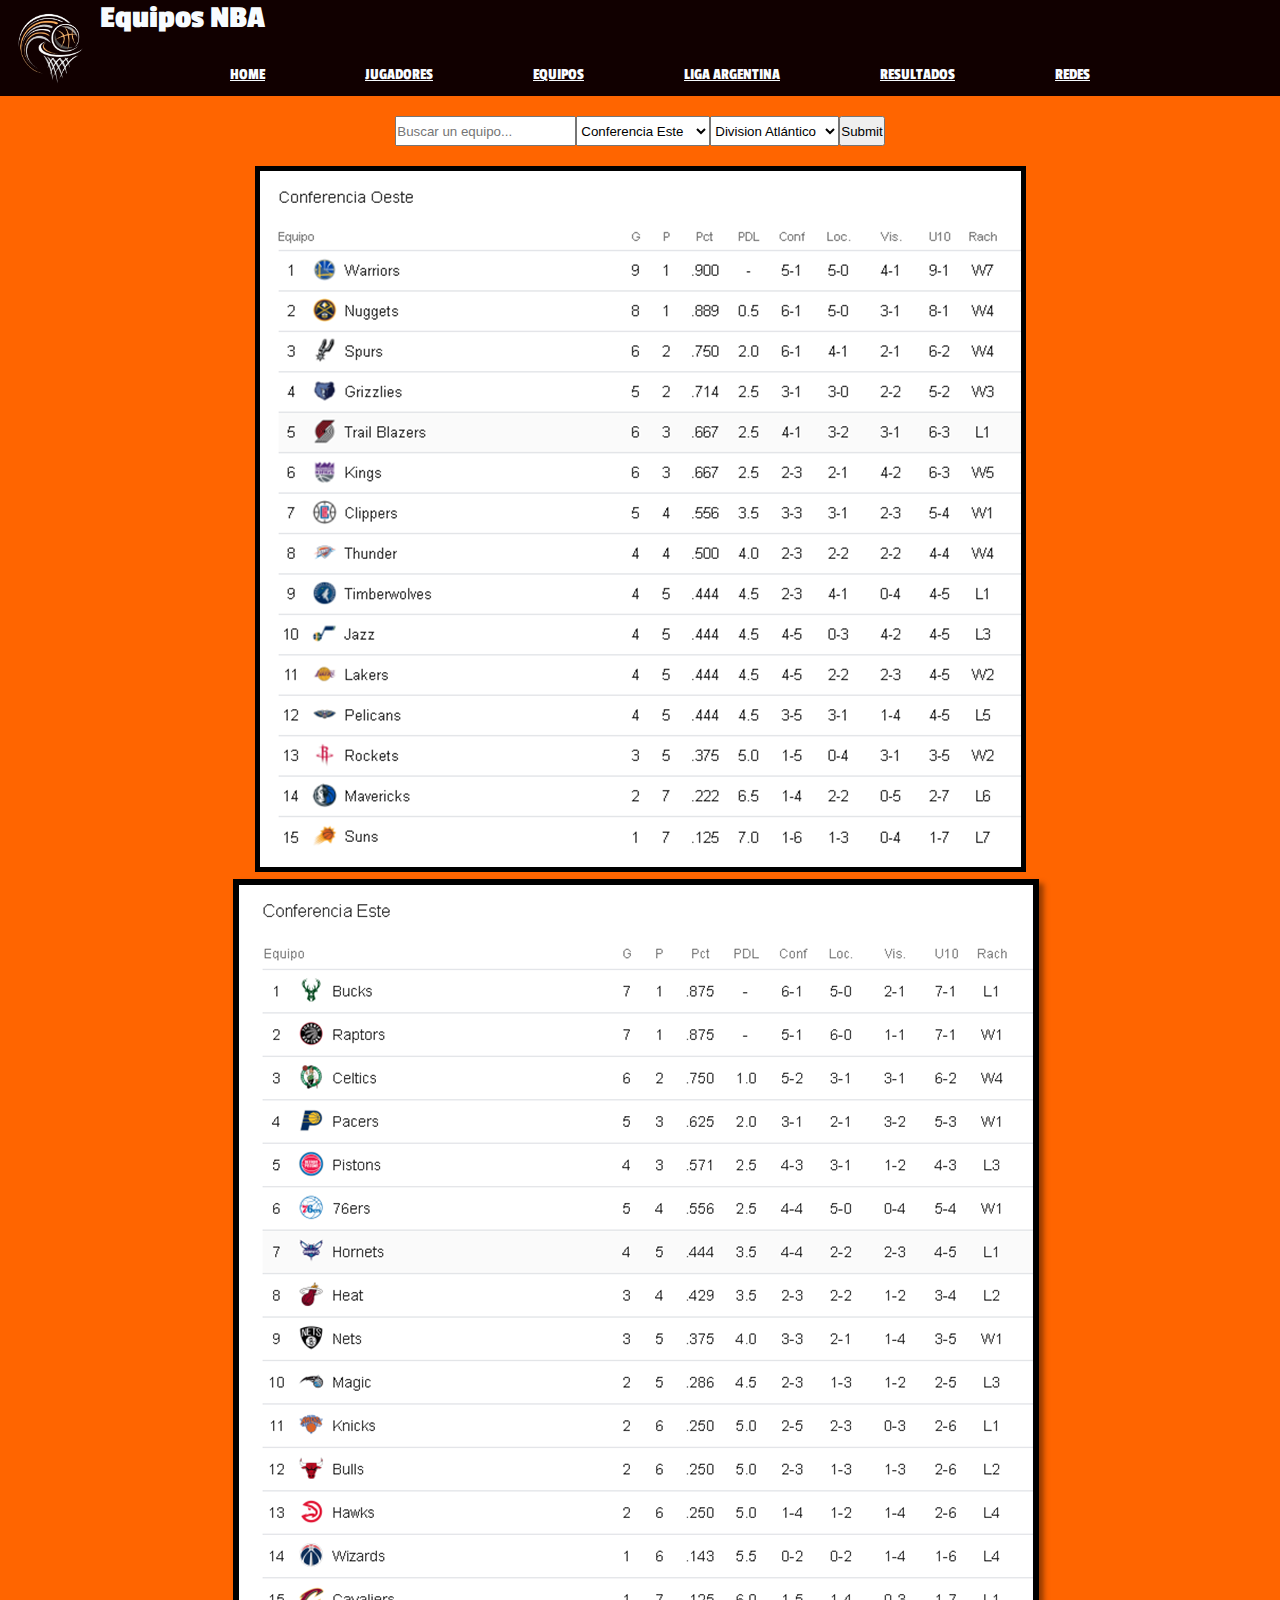
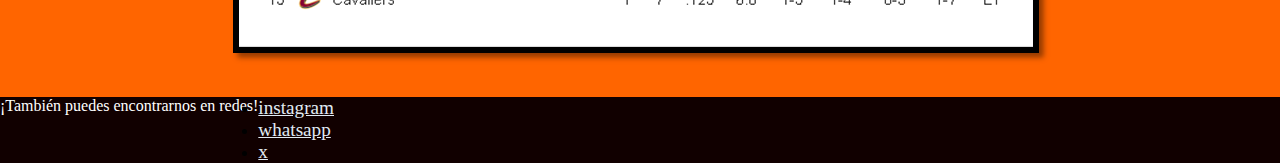
<file: Página-web-Abrahams-Nieves/pages/equipos.html>
<!DOCTYPE html>
<html lang="en">
<head>
    <meta charset="UTF-8">
    <meta name="viewport" content="width=device-width, initial-scale=1.0">
    <title>Document</title>
    <link rel="stylesheet" href="../css/style.css">
</head>
<body>
    <body style="background-color:rgb(255, 101, 0);"></body>
    <header>
        <a href="">
            <img src="../assets/img/logotipo NUEVO.png" alt="">
        </a>
        <nav>
            <section class="tituloEquipos">
                <h1>Equipos NBA</h1>
                </section>        
            <ul  class="barraBusquedaEquipos">
                <li><a href="../index.html">HOME</a></li>
                <li><a href="./jugadores.html">JUGADORES</a></li>
                <li><a href="#">EQUIPOS</a></li>
                <li><a href="./ligaArg.html">LIGA ARGENTINA</a> </li>
                <li><a href="./resultados.html">RESULTADOS</a></li>
                <li><a href="#elfinal">REDES</a></li> 
            </ul>
        </nav>             
    </header>
    <main>
        <section class="buscarEquipos">
        <label for="equipos"></label>                                                 <!--BUSCAR EQUIPO-->
        <input type="text" id="equipos" name="equipos" required placeholder= "Buscar un equipo...">
        <select name="equiposConferencia" id="equiposConferencia">                   <!--OPCIONES DEPLEGABLES FILTRAR POR CONFERENCIA-->
            <option value="">Conferencia Este</option>
            <option value="">Conferencia Oeste</option>
        </select>
        <select name="equiposDivision" id="equiposDivision">                          <!--OPCIONES DESPLEGABLES FILTRAR POR DIVISION-->
            <option value="">Division Atlántico</option>
            <option value="">Division Central</option>
            <option value="">Division Sudeste</option>
            <option value="">Division Sudoeste</option>
            <option value="">Division Noroeste</option>
            <option value="">Division Pacífico</option>
        </select>
        <input type="submit"><li></li>
    </section>
    <section class="imagenEquipos">
        <img src="../assets/img/TABLA.NBA-OESTE-1(new).png" alt="tabla conferencia oeste fondo blanco">
        <img src="../assets/img/TABLA.NBA-CONFERENCIA ESTE.png" alt="Tabla conferencia este fondo blanco">
    </section>
    </main>
    <footer> 
        <p id="elfinal"</p>
            <p>¡También puedes encontrarnos en redes!</p>
            <ul>
                <li><a href="https://www.instagram.com" target="_blank">instagram</a></li>
                <li><a href="https://web.whatsapp.com/" target="_blank">whatsapp</a></li>
                <li><a href="https://x.com/?lang=es" target="_blank">x</a></li>
            </ul>                
    </footer>    
</body>
</html>
</file>
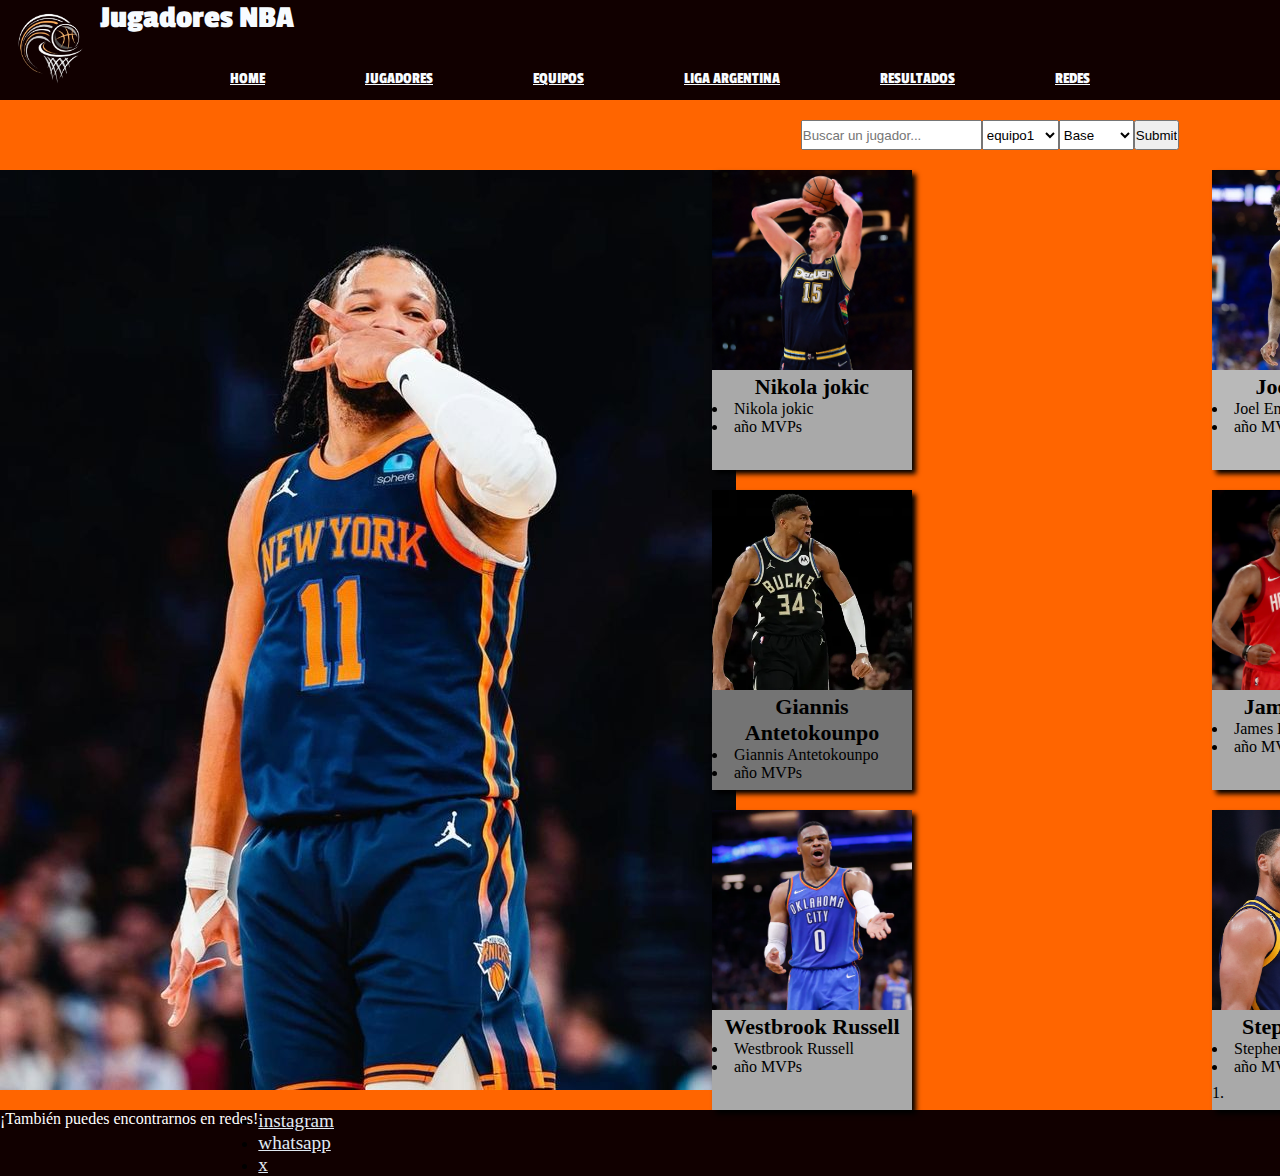
<file: Página-web-Abrahams-Nieves/pages/jugadores.html>
<!DOCTYPE html>
<html lang="en">
<head>
    <meta charset="UTF-8">
    <meta name="viewport" content="width=device-width, initial-scale=1.0">
    <title>Document</title>
    <link rel="stylesheet" href="../css/style.css">
</head>
<body>
    <body style="background-color:rgb(255, 101, 0);"></body>
    <header>
        <a href="">
            <img src="../assets/img/logotipo NUEVO.png" alt="">
        </a>
        <nav>
            <section class="tituloJugadores">
                <h1>Jugadores NBA</h1>
            </section>
                <ul  class="barraBusquedaJugadores">
                    <li><a href="../index.html">HOME</a></li>
                    <li><a href="#">JUGADORES</a></li></li>
                    <li><a href="./equipos.html">EQUIPOS</a></li>
                    <li><a href="./ligaArg.html">LIGA ARGENTINA</a></li>
                    <li><a href="./resultados.html">RESULTADOS</a>  </li>
                    <li><a href="#elfinal">REDES</a></li>                             
                </ul>
        </nav>
    </header>
    <main>
        <section class="buscarJugadores">
            <label for="jugadores"></label>                                                 <!--BUSCAR jUGADOR-->
            <input type="text" id="jugadores" name="jugadores" required placeholder= "Buscar un jugador...">
            <select name="jugadorPorEquipo" id="jugadorPorEquipo">                   <!--OPCIONES DEPLEGABLES FJUGADOR POR EQUIPO-->
                <option value="">equipo1</option>
                <option value="">equipo2</option>
                <option value="">equipo3</option>
                <option value="">equipo4</option>
                <option value="">equipo5</option>
                <option value="">equipo6</option>
                <option value="">equipo7</option>
                <option value="">equipo8</option>
                <option value="">equipo9</option>
                <option value="">equipo10</option>
                <option value="">equipo11</option>
                <option value="">equipo12</option>
                <option value="">equipo13</option>
                <option value="">equipo14</option>
                <option value="">equipo15</option>
                <option value="">equipo16</option>
                <option value="">equipo17</option>
                <option value="">equipo18</option>
                <option value="">equipo19</option>
                <option value="">equipo20</option>
                <option value="">equipo21</option>
                <option value="">equipo22</option>
                <option value="">equipo23</option>
                <option value="">equipo24</option>
                <option value="">equipo25</option>
                <option value="">equipo26</option>
                <option value="">equipo27</option>
                <option value="">equipo28</option>
                <option value="">equipo29</option>
                <option value="">equipo30</option>
            </select>
            <select name="jugadorPorPosicion" id="jugadorPorPosicion">                          <!--OPCIONES DESPLEGABLES JUGADOR POR POSICION-->
                <option value="">Base</option>
                <option value="">Escolta</option>
                <option value="">Alero</option>
                <option value="">Ala-pívot</option>
                <option value="">Pívot</option>
            </select>
            <input type="submit">
        </section>
        <section class="jugadoresMvps">
            <div class="jalenBrunson">
                    <article>
                        <img src="../assets/img/jalenBrunson Celebracion.jpg" alt="jalen brunson Knicks celebracion">
                    </article>
            </div>
            <div class="carta-Jugadores1"">
                <article>
                    <img src="../assets/img/nikola jokic fondo negro.jpg" alt="jokic fondo negro">
                    <h3>Nikola jokic</h3>
                    <ul>
                        <li>Nikola jokic</li>
                        <li>año MVPs</li>
                    </ul>
                </article>
            </div>
            <div class="carta-Jugadores2">
                <article>
                    <img src="../assets/img/EMBIID.webp" alt="Embiid fondo negro">
                    <h3>Joel Embiid</h3>
                    <ul>
                        <li>Joel Embiid</li>
                        <li>año MVPs</li>
                    </ul>
                </article>
            </div>
            <div class="carta-Jugadores3">
                <article>
                    <img src="../assets/img/giannis.webp" alt="Giannis fondo negro">
                    <h3>Giannis Antetokounpo</h3>
                    <ul>
                        <li>Giannis Antetokounpo</li>
                        <li>año MVPs</li>
                    </ul>
                </article>
            </div>
            <div class="carta-Jugadores4">
                <article>
                    <img src="../assets/img/james harden.avif" alt="Harden fondo negro">
                    <h3>James Harden</h3>
                    <ul>
                        <li>James Harden</li>
                        <li>año MVPs</li>
                    </ul>
                </article>
            </div>
            <div class="carta-Jugadores5">
                <article>
                    <img src="../assets/img/russel.webp" alt="Russelfondo negro">
                    <h3>Westbrook Russell</h3>
                    <ul>
                        <li>Westbrook Russell</li>
                        <li>año MVPs</li>
                    </ul>
                </article>
            </div>
            <div class="carta-Jugadores6">
                <article>
                    <img src="../assets/img/curry.jpg" alt="Curry fondo negro">
                    <h3>Stephen Curry</h3>
                    <ul>
                        <li>Stephen Curry</li>
                        <li>año MVPs</li>
                    </ul>
                </article><li></li>
            </div>
        </section>
        
    </main>
    <footer> 
        <p id="elfinal"</p>
            <p>¡También puedes encontrarnos en redes!</p>
            <ul>
                <li><a href="https://www.instagram.com" target="_blank">instagram</a></li>
                <li><a href="https://web.whatsapp.com/" target="_blank">whatsapp</a></li>
                <li><a href="https://x.com/?lang=es" target="_blank">x</a></li>
            </ul>


    </footer>    
</body>
</html>
</file>
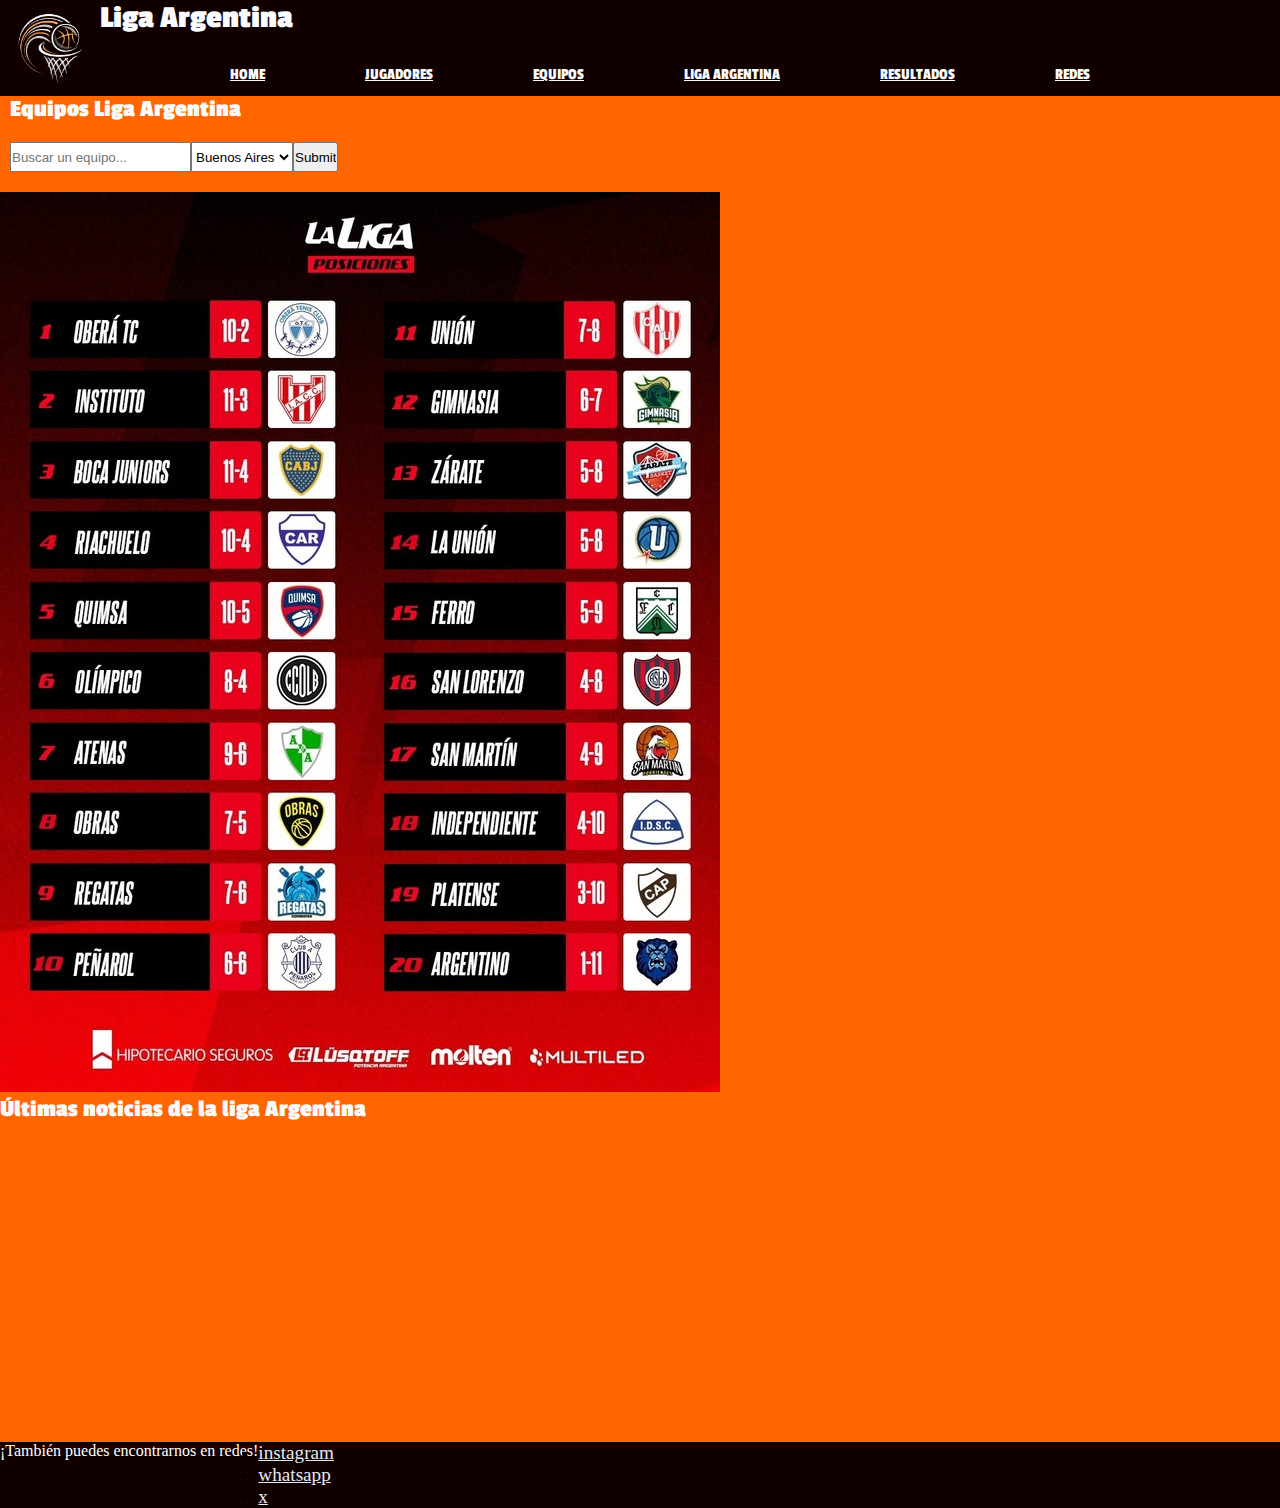
<file: Página-web-Abrahams-Nieves/pages/ligaArg.html>
<!DOCTYPE html>
<html lang="en">
<head>
    <meta charset="UTF-8">
    <meta name="viewport" content="width=device-width, initial-scale=1.0">
    <title>Document</title>
    <link rel="stylesheet" href="../css/style.css">
</head>
<body>
    <body style="background-color:rgb(255, 101, 0);"></body>
    <header>
        <a href="">
            <img src="../assets/img/logotipo NUEVO.png" alt="">
        </a>
        <nav>
            <section class="tituloArg">
                <h1>Liga Argentina</h1>
                </section>
            <ul  class="barraBusquedaLigaArg">
                <li><a href="../index.html">HOME</a></li>
                <li><a href="./jugadores.html">JUGADORES</a></li>
                <li><a href="./equipos.html">EQUIPOS</a></li>
                <li><a href="#">LIGA ARGENTINA</a></li>
                <li><a href="./resultados.html">RESULTADOS</a></li>
                <li><a href="#elfinal">REDES</a></li>
            </ul>
        </nav> 
    </header>
    <main>
        <section class="ligaArg">
            <h2>Equipos Liga Argentina</h2>
        </section>
        <section class="buscarEquiposArg">
            <label for="equiposArg"></label>                                                 <!--BUSCAR EQUIPO-->
            <input type="text" id="equiposArg" name="equiposArg" required placeholder= "Buscar un equipo...">
            <select name="equiposPorCiudad" id="equiposPorCiudad">                          <!--OPCIONES DESPLEGABLES FILTRAR POR DIVISION-->
                <option value="">Buenos Aires</option>
                <option value="">CABA</option>
                <option value="">Cordoba</option>
                <option value="">Junin</option>
                <option value="">Mar de plata</option>
                <option value="">Corrientes</option>
            </select>
            <input type="submit">
        </section>
        <section class="equiposLigaArg">
            <img src="../assets/img/liga Argentina Posiciones.jpg" alt="equipos liga Argentina fondo rojo">
        </section>
        <section class="ultimasNoticias">
            <h2>Últimas noticias de la liga Argentina</h2> 
                <div class="noticias">
                    <h3><iframe width="560" height="315" src="https://www.youtube.com/embed/REI_U_Mw3ro?si=CgasjDMXUVnKYmvm" title="YouTube video player" frameborder="0" allow="accelerometer; autoplay; clipboard-write; encrypted-media; gyroscope; picture-in-picture; web-share" referrerpolicy="strict-origin-when-cross-origin" allowfullscreen></iframe></h3>
                    <h3><iframe width="560" height="315" src="https://www.youtube.com/embed/wfvzbzTiRFo?si=zdowXcxpm9mxVtSM" title="YouTube video player" frameborder="0" allow="accelerometer; autoplay; clipboard-write; encrypted-media; gyroscope; picture-in-picture; web-share" referrerpolicy="strict-origin-when-cross-origin" allowfullscreen></iframe></h3>
                    <h3><iframe width="560" height="315" src="https://www.youtube.com/embed/JAvwzpox9W8?si=eZubV9391-PxIn06" title="YouTube video player" frameborder="0" allow="accelerometer; autoplay; clipboard-write; encrypted-media; gyroscope; picture-in-picture; web-share" referrerpolicy="strict-origin-when-cross-origin" allowfullscreen></iframe></h3>
                </div>      
        </section>
    </main>
    <footer> 
        <p id="elfinal"</p>
            <p>¡También puedes encontrarnos en redes!</p>
            <ul>
                <li><a href="https://www.instagram.com" target="_blank">instagram</a></li>
                <li><a href="https://web.whatsapp.com/" target="_blank">whatsapp</a></li>
                <li><a href="https://x.com/?lang=es" target="_blank">x</a></li>
            </ul>
    </footer>    
</body>
</html>
</file>
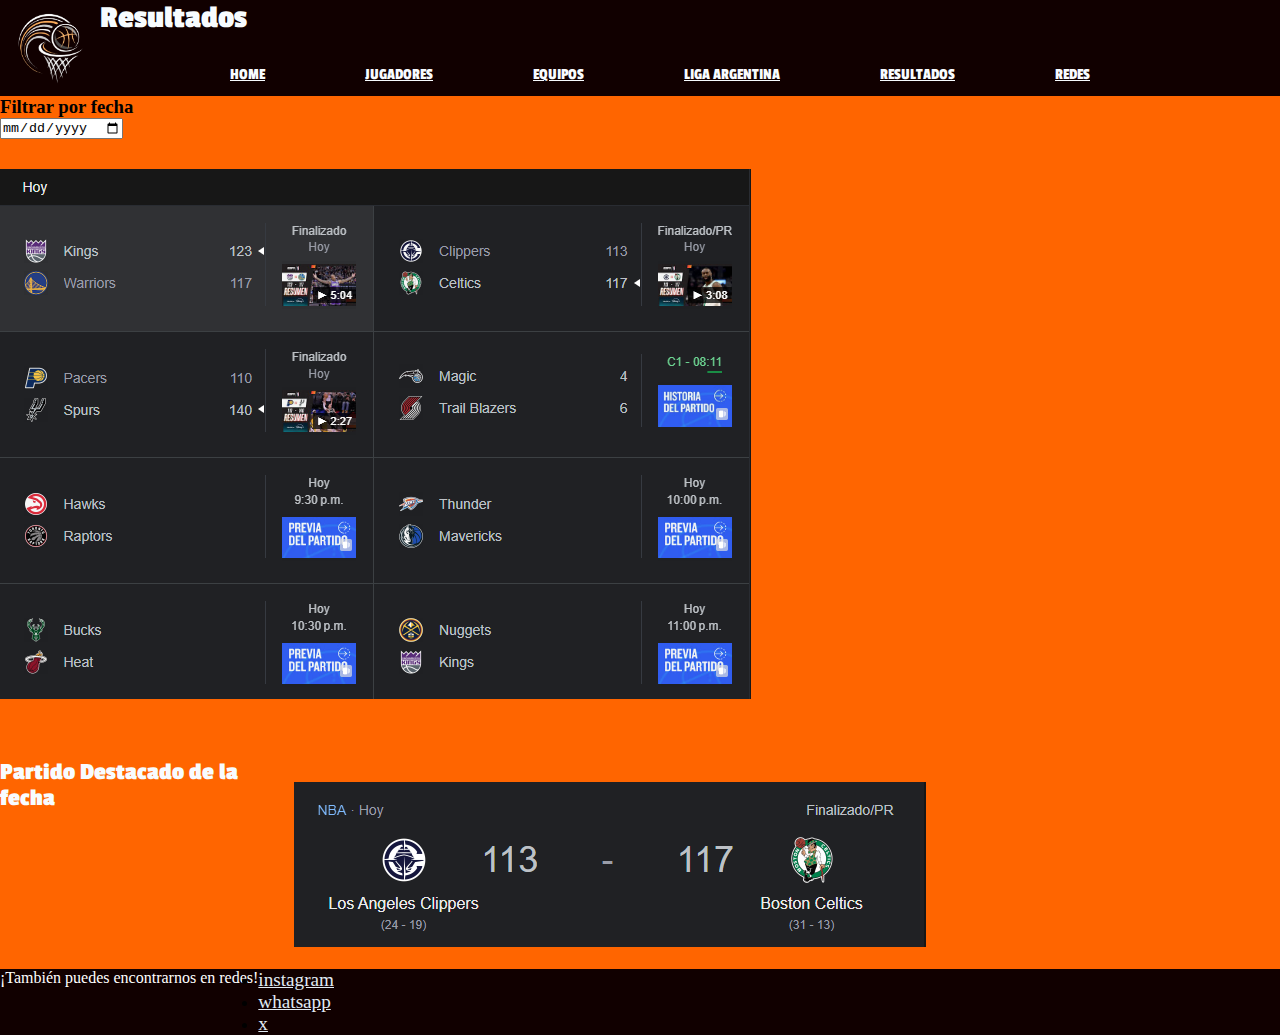
<file: Página-web-Abrahams-Nieves/pages/resultados.html>
<!DOCTYPE html>
<html lang="en">
<head>
    <meta charset="UTF-8">
    <meta name="viewport" content="width=device-width, initial-scale=1.0">
    <title>Document</title>
    <link rel="stylesheet" href="../css/style.css">
</head>
<body>
    <body style="background-color:rgb(255, 101, 0);"></body>   
</body>
    <header>
        <a href="">
            <img src="../assets/img/logotipo NUEVO.png" alt="">
        </a>
        <nav>
            <section class="tituloResultados">
                <h1>Resultados</h1>
            </section>
                <ul  class="barraBusquedaResultados">
                    <li><a href="../index.html">HOME</a></li>
                    <li><a href="./jugadores.html">JUGADORES</a></li>
                    <li><a href="./equipos.html">EQUIPOS</a></li>
                    <li><a href="./ligaArg.html">LIGA ARGENTINA</a></li>
                    <li><a href="#">RESULTADOS</a></li>
                    <li><a href="#elfinal">REDES</a></li>
                </ul>   
            </nav>     
    </header>
    <main>
        <section class="Calendario">
            <article>
                <h3>Filtrar por fecha</h3>
            </article>
            <input type="date" id="calendario" name="calendario" requires placeholder="calendario"> 

        </section>
        <section class="imagenResultados">        
            <img src="../assets/img/Resultados_Hoy.png" alt="imagen resultados NBA">      
        </section>
        <section class="partidosDestacados">
            <h2>Partido Destacado de la fecha</h2>
            <img src="../assets/img/resultado_partido2.png" alt="imagen partido boston">
            <iframe width="360" height="180" src="https://www.youtube.com/embed/0lZBR2JxBik?si=fmFz00CvSpmV8pAA" title="YouTube video player" frameborder="0" allow="accelerometer; autoplay; clipboard-write; encrypted-media; gyroscope; picture-in-picture; web-share" referrerpolicy="strict-origin-when-cross-origin" allowfullscreen></iframe>
        </section>        
    </main>
    <footer> 
        <p id="elfinal"</p>
            <p>¡También puedes encontrarnos en redes!</p>
            <ul>
                <li><a href="https://www.instagram.com" target="_blank">instagram</a></li>
                <li><a href="https://web.whatsapp.com/" target="_blank">whatsapp</a></li>
                <li><a href="https://x.com/?lang=es" target="_blank">x</a></li>
            </ul>
    </footer>
</html>
</file>
<file: Página-web-Abrahams-Nieves/css/style.css>
@import url('https://fonts.googleapis.com/css2?family=Passion+One:wght@400;700;900&display=swap');
*{
    margin: 0;
    padding: 0;
    box-sizing: border-box;
}

header{
    display: flex;
    object-fit: cover;
    background-color: rgb(17, 0, 0);
}

header nav ul a{
    color: rgb(248, 252, 255);
    margin-left: 100px;
    justify-content: space-between;
}


header a img{
    width: 100px;
    height:90px ;
    object-fit: contain;
}
    

footer{
    display: flex;
    background-color: rgb(17, 0, 0);
}

footer p {
    color: rgb(255, 255, 255);
    list-style: none;
}

footer li a{
    display: flex;
    justify-content: space-between;
    color: rgb(224, 234, 243);
    list-style: none;
    font-size: larger;
}

body{
    background-color: rgb(255, 101, 0) ;
}


/*FLEXBOX*/


/*BARRAS DE BUSQUEDAS NAV*/
.barraBusqueda{
    display: flex;
    flex-direction: row;
    padding: 30px;
    height: 50px;
    list-style: none;
    font-family: "Passion One", serif;    
}

.barraBusqueda ul{
    display: flex;
    justify-content: right;
    justify-content: space-evenly;
    margin: 0;
    padding: 0;
    overflow: hidden;
}
.barraBusquedaEquipos{
    display: flex;
    flex-direction: row;
    padding: 30px;
    height: 50px;
    list-style: none;
    font-family: "Passion One", serif;
    
}
.barraBusquedaEquipos ul{
    display: flex;
    justify-content: right;
    justify-content: space-evenly;
    margin: 0;
    padding: 0;
    overflow: hidden;

}
.barraBusquedaJugadores{
    display: flex;
    flex-direction: row;
    padding: 30px;
    height: 50px;
    list-style: none;
    font-family: "Passion One", serif;
    
}
.barraBusquedaJugadores ul{
    display: flex;
    justify-content: right;
    justify-content: space-evenly;
    margin: 0;
    padding: 0;
    overflow: hidden;
}
.barraBusquedaResultados{
    display: flex;
    flex-direction: row;
    padding: 30px;
    height: 50px;
    list-style: none;
    font-family: "Passion One", serif;
    
}
.barraBusquedaResultados ul{
    display: flex;
    justify-content: right;
    justify-content: space-evenly;
    margin: 0;
    padding: 0;
    overflow: hidden;
}
.barraBusquedaLigaArg{
    display: flex;
    flex-direction: row;
    padding: 30px;
    height: 50px;
    list-style: none;
    font-family: "Passion One", serif;
    
}
.barraBusquedaLigaArg ul{
    display: flex;
    justify-content: right;
    justify-content: space-evenly;
    margin: 0;
    padding: 0;
    overflow: hidden;
}

/*SECCIONES*/

.sectionTitulo{
    color: rgb(233, 237, 240);
    background-color: black;
    font-family: "Passion One", serif
}

.imagenBackboard img{
    display: flex;
    object-fit:contain;
    width: 100%;
}

.sectionSubtitulo{
    color: rgb(248, 248, 248);
    background-color: rgb(255, 101, 0);
    margin-bottom: 20px;
    margin-top: 20px;
    font-family: "Passion One", serif
}

.sectionHighlights{
    display: flex;
    color: rgb(248, 252, 255);
    background-color: rgb(255, 101, 0);
    font-family: "Passion One", serif
    
}

.Highlights{
    display: flex;
    flex-direction: row;
    justify-content: space-between;
    margin-top: 30px;
    gap: .625rem;
}

.ultimasNoticias{
    color: rgb(248, 250, 252);
    background-color: rgb(255, 101, 0);
    font-family: "Passion One", serif;
}

.noticias{
    display: flex;
    justify-content: space-between;
}

/*TITULOS*/

.tituloEquipos{
    color: rgb(248, 252, 255);
    font-family: "Passion One", serif
    
}

.tituloJugadores{
    color: rgb(247, 251, 255);
    height: 40px;
    font-family: "Passion One", serif
}

.tituloArg{
    color: rgb(248, 252, 255);
    font-family: "Passion One", serif
}

.tituloResultados{
    color: rgb(248, 252, 255);
    font-family: "Passion One", serif
}

/*OPCIONES DESPLEGABLES PARA BUSQUEDA*/

.buscarJugadores{
    display: flex;
    justify-content: center;
    margin-left: 700px;
    margin-top: 20px;
    margin-bottom: 20px;
    height: 30px;
}

.buscarEquipos{
    display: flex;
    justify-content: center;
    margin-top: 20px;
    margin-bottom: 20px;
    height: 30px;
    list-style: none;
}

.buscarEquiposArg{
    display: flex;
    justify-content: first baseline;
    margin-left: 10px;
    margin-top: 20px;
    margin-bottom: 20px;
    height: 30px;
    list-style: none;
}


/*IMAGENES, CARDS, VIDEOS, ETC..*/

.ligaArg{
    color: rgb(248, 252, 255);
    font-family: "Passion One", serif;
    margin-left: 10px;
}


.jugadoresMvps{
    background-color: rgb(255, 101, 0);
    display: flex;
    flex-direction: row;
    justify-content: space-between;
}

.cartas-Jugadores{
    display: flex;
    flex-direction: row;

}

.carta-Jugadores1{
    display: flex;
    flex-wrap: wrap;
    justify-content: space-between;
    width: 200px;
    height: 300px;
    list-style: decimal;
    list-style-position: inside;
    background-color: darkgray;
    margin-bottom: 10px;
    box-shadow: 4px 4px 5px black;
}
.carta-Jugadores1 img{
    width: 200px;
    height: 200px;
    object-fit: contain;
}
.carta-Jugadores1 h3{
    font-size: 22px;
    text-align: center;
}

.carta-Jugadores2{
    display: flex;
    flex-wrap: wrap;
    justify-content: space-between;
    width: 200px;
    height: 300px;
    list-style: none;
    list-style-position: inside;
    background-color: rgb(185, 185, 185);
    margin-bottom: 10px;
    box-shadow: 4px 4px 5px black;
}
.carta-Jugadores2 img{
    width: 200px;
    height: 200px;
    object-fit: cover;
}
.carta-Jugadores2 h3{
    font-size: 22px;
    text-align: center;
}

.carta-Jugadores3{
    display: flex;
    flex-wrap: wrap;
    justify-content: space-between;
    width: 200px;
    height: 300px;
    list-style: decimal;
    list-style-position: inside;
    background-color: rgb(116, 116, 116);
    margin-bottom: 10px;
    box-shadow: 4px 4px 5px black;

}
.carta-Jugadores3 img{
    width: 200px;
    height: 200px;
    object-fit: cover;
}
.carta-Jugadores3 h3{
    font-size: 22px;
    text-align: center;
}

.carta-Jugadores4{
    display: flex;
    flex-wrap: wrap;
    justify-content: space-between;
    width: 200px;
    height: 300px;
    list-style: decimal;
    list-style-position: inside;
    background-color: darkgray;
    margin-bottom: 10px;
    box-shadow: 4px 4px 5px black;
}
.carta-Jugadores4 img{
    width: 200px;
    height: 200px;
    object-fit: cover;
}
.carta-Jugadores4 h3{
    font-size: 22px;
    text-align: center;
}


.carta-Jugadores5{
    display: flex;
    flex-wrap: wrap;
    justify-content: space-between;
    width: 200px;
    height: 300px;
    list-style: decimal;
    list-style-position: inside;
    background-color: darkgray;
    margin-bottom: 10px;
    box-shadow: 4px 4px 5px black;
}
.carta-Jugadores5 img{
    width: 200px;
    height: 200px;
    object-fit: cover;
}
.carta-Jugadores5 h3{
    font-size: 22px;
    text-align: center;
}

.carta-Jugadores6{
    display: flex;
    flex-wrap: wrap;
    justify-content: space-between;
    width: 200px;
    height: 300px;
    list-style: decimal;
    list-style-position: inside;
    background-color: darkgray;
    margin-bottom: 10px;
    box-shadow: 4px 4px 5px black;
}
.carta-Jugadores6 img{
    width: 200px;
    height: 200px;
    object-fit: cover;
}
.carta-Jugadores6 h3{
    font-size: 22px;
    text-align: center;
}
.jalenBrunson img{

    display: flex;
    height: 100%;
    object-fit: contain;
}

.imagenEquipos{
    display: flex;
    flex-wrap: wrap;
    margin-bottom: 30px;
    justify-content: center;
    list-style: none;
}


.imagenResultados{
    display: flex;
    justify-content: start;
    margin-top: 30px;
}

.partidosDestacados{
    display: flex;
    flex-direction: row;
    margin-top: 60px;
    gap: .625rem;

}

.partidosDestacados h2{
    color: rgb(248, 252, 255);
    font-family: "Passion One", serif
}
.partidosDestacados img{
    display: flex;
    object-fit: contain;
    font-size: larger;
    gap: 10px;
}

.partidosDestacados iframe{
    display: flex;
    margin-top: 10px;
    margin-bottom: 20px;
    justify-content:center ;
}


/*GRIDS*/

.jugadoresMvps{
    display: grid;
    width: 80%;
    grid-template-columns: 50% 300px 300px ;
    grid-template-rows: repeat(3,18.75rem);
    grid-template-areas: 
    
    "jalenBrunson carta-Jugadores1 carta-Jugadores2"
    "jalenBrunson carta-Jugadores3 carta-Jugadores4"
    "jalenBrunson carta-Jugadores5 carta-Jugadores6"    
    ;
    column-gap: 200px;
    row-gap: 20px;
}

.carta-Jugadores1{
    grid-area: carta-Jugadores1;
}
.carta-Jugadores2{
    grid-area: carta-Jugadores2;
}
.carta-Jugadores3{
    grid-area: carta-Jugadores3;
}
.carta-Jugadores4{
    grid-area: carta-Jugadores4;
}
.carta-Jugadores5{
    grid-area: carta-Jugadores5;
}
.carta-Jugadores6{
    grid-area: carta-Jugadores6;
}

.jalenBrunson{
    grid-area: jalenBrunson;
}

/*RESPONSIVE*/

@media(max-width:768px){
    .barraBusqueda li a{
        display: flex;
        justify-content: center;
        justify-content: space-around;
        margin: 0;
        margin-bottom: 10px;
        padding: 10px;
        font-size: 18px;
        overflow: hidden;
    }

    .Highlights{
        display: flex;
        justify-content: start;
        flex-direction: column;
    }

    .barraBusquedaEquipos li a{
        display: flex;
        justify-content: center;
        justify-content: space-around;
        margin: 0;
        padding: 10px;
        font-size: 18px;
        overflow: hidden;

    }

    .barraBusquedaJugadores li a{
        display: flex;
        justify-content: center;
        justify-content: space-around;
        margin: 0;
        padding: 10px;
        font-size: 18px;
        overflow: hidden;
    }
    .buscarJugadores{
        display: flex;
        justify-content: start;
        margin-left: 80px;
    }

    .jugadoresMvps{  /* + GRIDS */
        display: grid;
        width: 80%;
        grid-template-columns:300px 300px ;
        grid-template-rows: repeat(3,18.75rem);
        grid-template-areas: 
        
        "carta-Jugadores1 carta-Jugadores2"
        "carta-Jugadores3 carta-Jugadores4"
        "carta-Jugadores5 carta-Jugadores6"    
        ;
        column-gap: 200px;
        row-gap: 100px;
        margin-left: 30px;
    }
    .jalenBrunson img{
        height: 1px;
        width: 1px;
    }
    .barraBusquedaLigaArg li a{
        display: flex;
        justify-content: center;
        justify-content: space-around;
        margin: 0;
        padding: 10px;
        font-size: 18px;
        overflow: hidden;
    }

    .noticias{
        display: flex;
        flex-direction: column;
    }

    .barraBusquedaResultados li a{
            display: flex;
            justify-content: center;
            justify-content: space-around;
            margin: 0;
            padding: 10px;
            font-size: 18px;
            overflow: hidden;
        }
        .partidosDestacados{
            display: flex;
            flex-direction: column;
        }
    }


@media(max-width:375px){
    .barraBusqueda li a{
        display: flex;
        justify-content: center;
        justify-content: space-around;
        margin: 0;
        padding: 10px;
        font-size: 20px;
        overflow: hidden;
    }
    .barraBusquedaJugadores li a{
        display: flex;
        justify-content: center;
        justify-content: space-around;
        margin: 0;
        padding: 10px;
        font-size: 20px;
        overflow: hidden;
    }
    .barraBusquedaEquipos li a{
        display: flex;
        justify-content: center;
        justify-content: space-around;
        margin: 0;
        padding: 10px;
        font-size: 20px;
        overflow: hidden;
    }
    .barraBusquedaLigaArg li a{
        display: flex;
        justify-content: center;
        justify-content: space-around;
        margin: 0;
        padding: 10px;
        font-size: 20px;
        overflow: hidden;
    }
    .barraBusquedaResultados li a{
        display: flex;
        justify-content: center;
        justify-content: space-around;
        margin: 0;
        padding: 10px;
        font-size: 20px;
        overflow: hidden;
    }

    .Highlights{
        display: flex;
        justify-content: start;
        flex-direction: column;
    }

    header nav{
        width: 2100px;
        background-color: black;
    }

}
</file>
